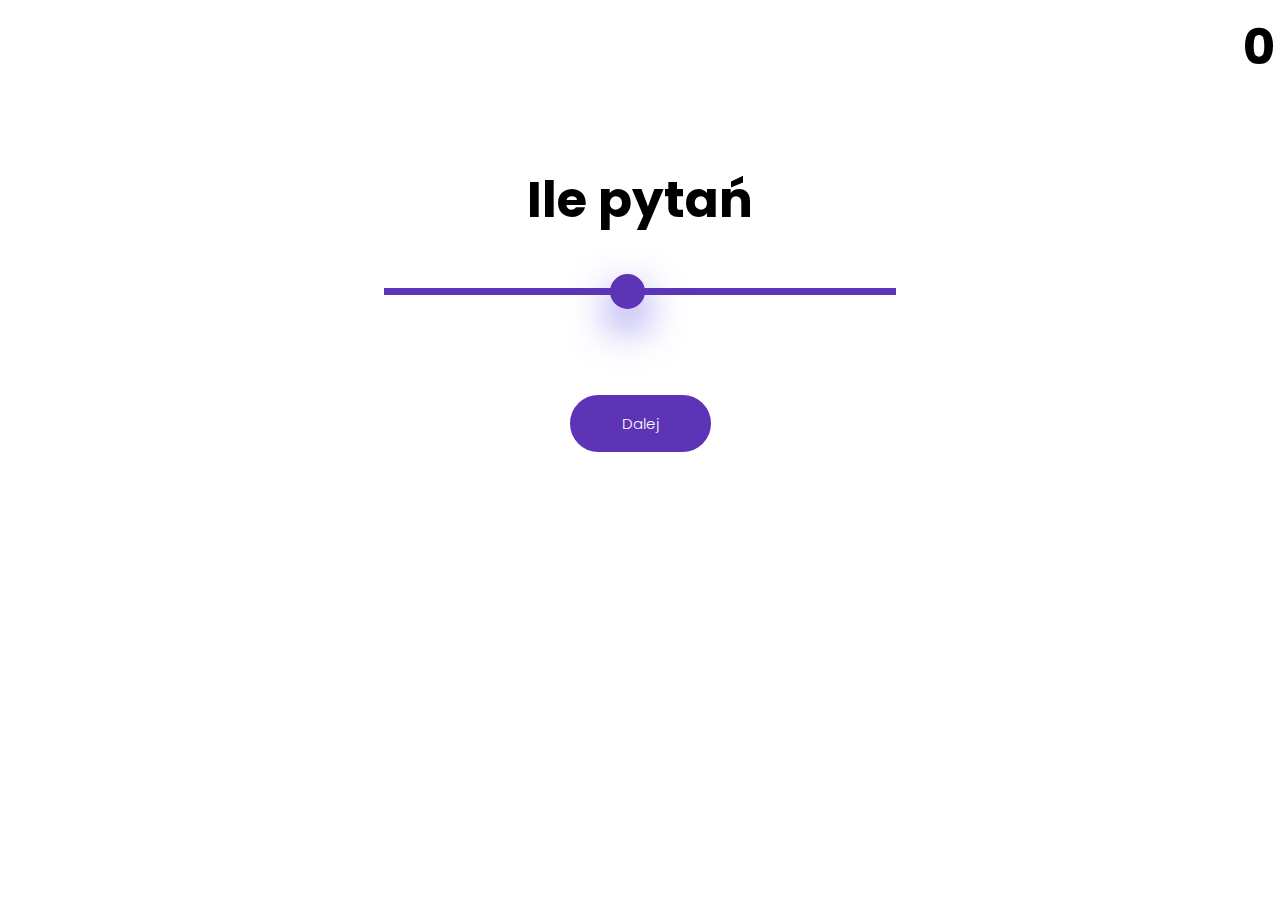
<file: questions.html>
<!DOCTYPE html>
<html lang="en">
<head>
    <meta charset="UTF-8">
    <meta name="viewport" content="width=device-width, initial-scale=1.0">
    <meta http-equiv="X-UA-Compatible" content="ie=edge">
    <title>morse pytania</title>
    <link href="https://fonts.googleapis.com/css?family=Poppins:100,100i,200,300,500,600,700&display=swap" rel="stylesheet">
    <link rel="stylesheet" href="style.css">
    <link rel="stylesheet" href="button.css">
    <link rel="stylesheet" href="auto.css">
    <link rel="stylesheet" href="phone.css">
</head>
<body>
    <h1 class="title" id="point">0</h1>
    <div class="mainDiv">
        
        <h1 class="title" id="question">Ile pytań</h1>
        <input type="range" min="1" max="20" id="line" value="10" class="line" >
        <button class="purpleBtn" id="startBtn">Dalej</button>

    </div>
    <script src="script.js"></script>

</body>
</html>
</file>
<file: style.css>
.upperDiv{
    
    /* size */
    width: 90%;
    min-height: 90vh;

    /* backgobnd */
    background-image: url(img/19265\ —\ kopia.jpg);
    background-size: cover;
    background-position-x: center;
    background-position-y: center;
    
    /* positon */
    padding: 50px 5%;
   
}

.upperDiv___header{
    padding: 100px 0;
    
}

.aboutDiv{
    padding: 200px 5%;
    width: 90%;
}

.aboutDiv___img{
    background: url(img/2286871.jpg);
    background-size: cover;
   
}

.endBox{
    padding: 200px 0;

    text-align: center;
}
.endBox > .title{
    margin: 0 auto;
}


.mainDiv{
    width: 80%;
    height: 80%;
    margin: 5% auto;
    padding: 5%;
    border-radius: 25px;

    text-align: center;
}
.bad{
    animation-name: bad;
    animation-duration: 0.5s;
}
@keyframes bad{
    0%{box-shadow: 10px 10px 10px rgba(255, 0, 0, 0);}
    50%{box-shadow: 0 0 50px rgba(255, 60, 0, 0.658);}
    100%{box-shadow: 10px 10px 10px rgba(255, 0, 0, 0);}

}
.line{
    background-color: #5E34B6;
    display: block;
    width: 400px;
    margin: auto;
}

.line {
    margin: 50px auto;
    width: 50%;
    -webkit-appearance: none;
    height: 7px;
    outline: none;
    -webkit-transition: opacity 0.2s;
    transition: opacity 0.2s;
    -webkit-transition: 0.2s;
    background: #5E34B6;
  }
  
  .line::-webkit-slider-thumb {
    -webkit-appearance: none;
    appearance: none;
    width: 35px;
    height: 35px;
    background: #5E34B6;
    -webkit-box-shadow: 0px 18px 40px rgba(14, 12, 143, 0.699);
            box-shadow: 0px 18px 40px rgba(82, 66, 223, 0.788);
    border-radius: 50px;
    border: 3px solid#5E34B6;
    -webkit-transition: .3s;
    transition: .3s;
    cursor: pointer;
  }
  
  .line::-moz-range-thumb {
    -webkit-appearance: none;
    -webkit-transition: .3s;
    transition: .3s;
    -moz-appearance: none;
         appearance: none;
    width: 35px;
    height: 35px;
    border: 3px solid #5E34B6;
    background: #5E34B6;
    box-shadow: 0px 18px 40px rgba(139, 66, 223, 0.562);
    border-radius: 50px;
    cursor: pointer;
  }
 .line:focus::-moz-range-thumb {
    background: #FFFFFF;
  }
  #point{
      position: fixed;
      top:-25px;
      right: 5px;
  }
</file>
<file: button.css>
.purpleBtn{

    /* bg & border */
    background:#5E34B6;
    border: 2px solid #5E34B6;
    border-radius: 50px;

    /* text */
    color: white;
    font-size: 20px;
    text-align: center;
    font-family: 'Poppins', sans-serif;
    font-weight: 300;
    text-decoration: none;

    /* position */
    margin: 50px 0;
    padding: 15px 50px;

    /* animaton */
    transition: 0.4s;
}

.purpleBtn:hover{

    /* animaton */
    animation-name: hover;
    animation-duration: 0.65s;

    /* bg & border */
    background: none;

    /* text */
    color: #5E34B6;

    /* shadow */
    box-shadow: 10px 10px 40px rgba(97, 63, 170, 0.247);
}


/* //////////// */
/* /////animatin /////// */
/* //////////// */

@keyframes hover{
    0%{transform: scale(1);}
    50%{transform: scale(1.1);}
   100%{transform: scale(1);}
}
</file>
<file: auto.css>
html{
    scroll-behavior: smooth;
    overflow-x: hidden;
}
body{

    font-family: 'Poppins', sans-serif;
    margin: 0;
}
.title{
    font-size: 65px;

}
.longText{
    font-style: normal;
    font-weight: 300;
    font-size: 35px;
    line-height: 52px;
    margin: 50px 0;
}
.textInput{

    text-align: center;

    padding: 15px 50px;
    color: black;
    font-size: 20px;
    font-weight: 400;

    background: none;
    border: 2px solid black;
    border-radius: 25px;

    box-shadow: 0 0 40px rgba(0, 0, 0, 0.096);
}


.answerBox{
    position: fixed;
    top: 10%;
    left: 25%;
    width: 40%;
    margin: 10% auto;
    text-align: center;

    padding: 100px 5%;

    background: white;
    border-radius: 25px;
    box-shadow: 0 0 100px #00000044;
    font-size: 45px;
    font-weight: 400;

    font-family: 'Poppins', sans-serif;
    
}
</file>
<file: phone.css>
.rowHalf{
    display: grid;
    grid-template-columns: repeat(2, 1fr);
    grid-gap: 10px;
}
.full-vw{
    width: 100%;
}
@media only screen and (max-width: 1300px) {
    .rowHalf{
        display: grid;
        grid-template-columns: repeat(1, 2fr);
        grid-gap: 0;
    }
    .title{
        font-size: 35px !important;
    }
    .longText{
        font-size: 15px;
        line-height: 30px;
    }
    .purpleBtn{
        font-size: 15px;
    }
    .upperDiv{
        background-position-x:right;
        padding: 50px 5% !important;
    }
    .upperDiv___header{
        
        padding: 0px 0 !important;
    }
    .d-xs-none{
        display: none !important;
    }
    .endBox{
        padding: 50px 0;

    }
    .answerBox{
        width: 100% !important;
        left: 0;
        top: -10%;
        height: 100%
    }
    .textInput{
        padding: 10px 0;
}
  }
  @media only screen and (max-width: 1500px) {
    .title{
        font-size: 50px !important;
    }
    .longText{
        font-size: 20px;
        line-height: 30px;

    }
    .purpleBtn{
        font-size: 15px;
    }
    
  }
</file>
